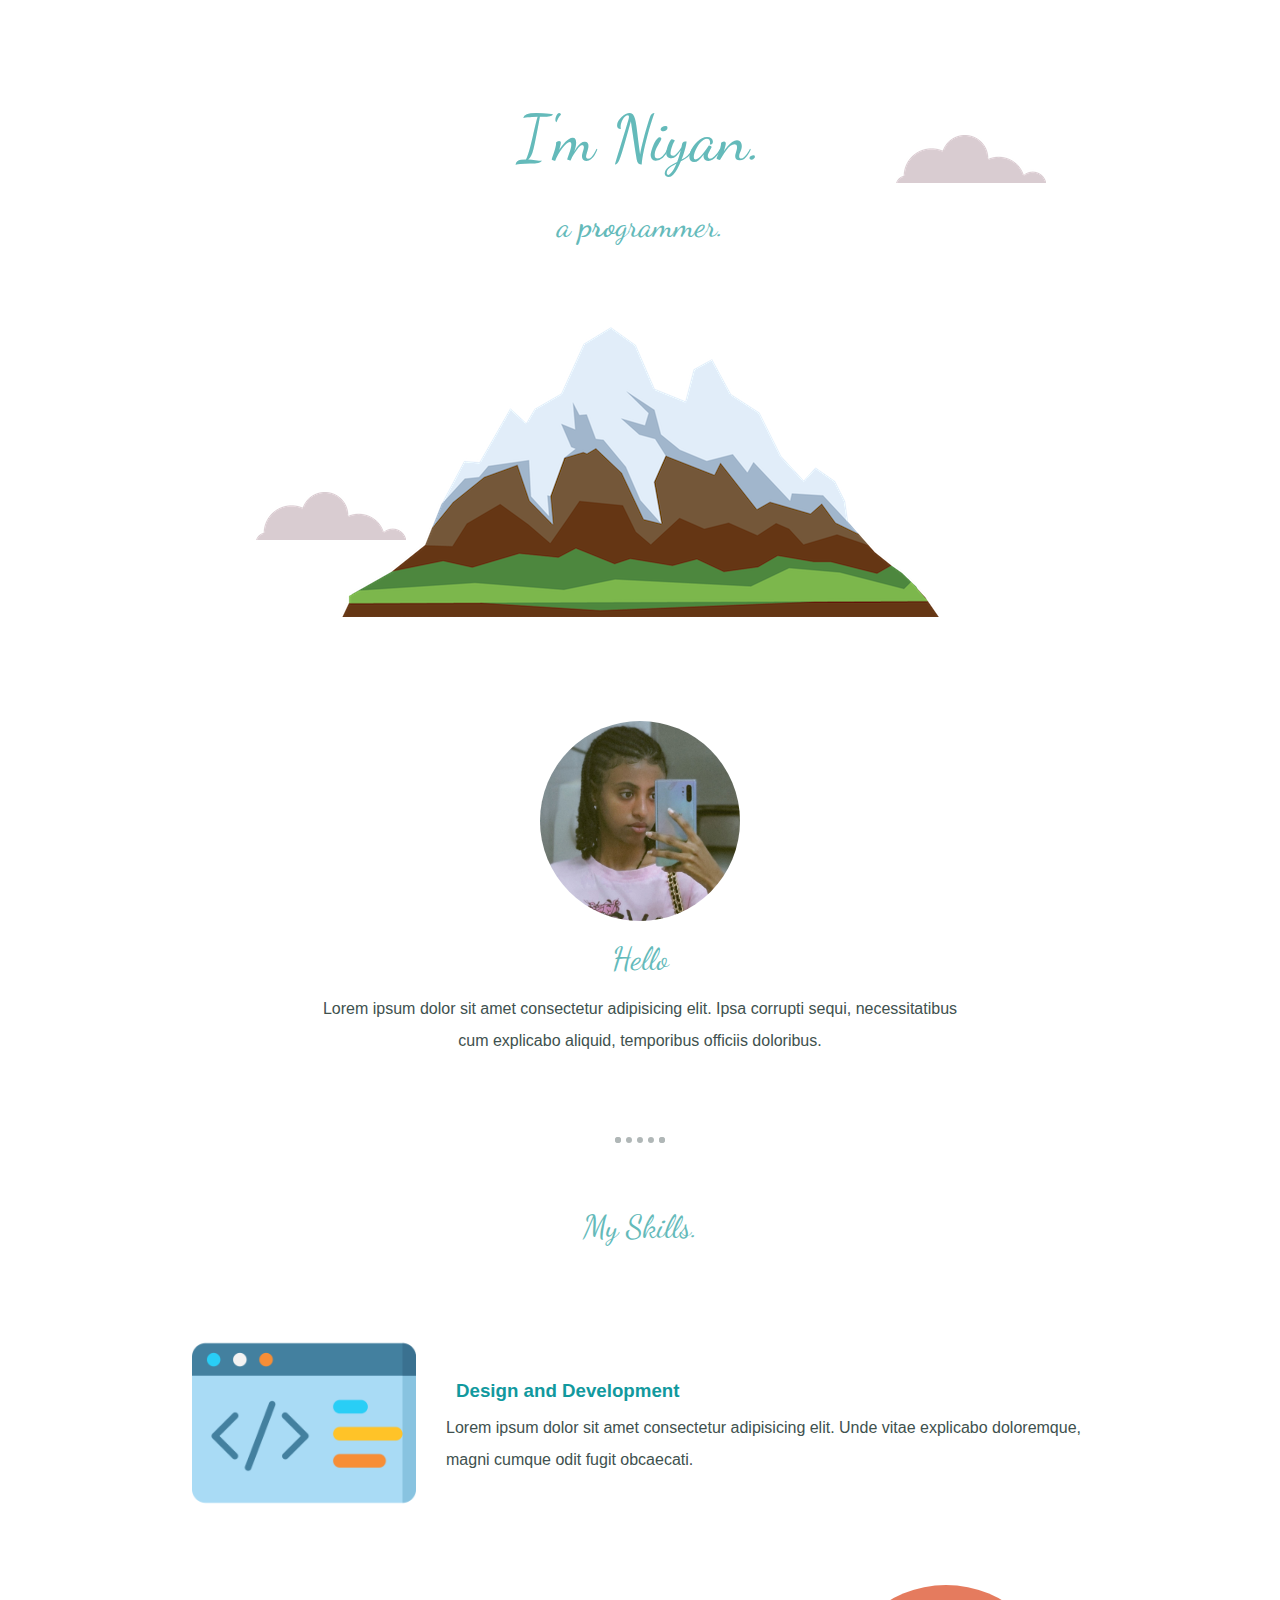
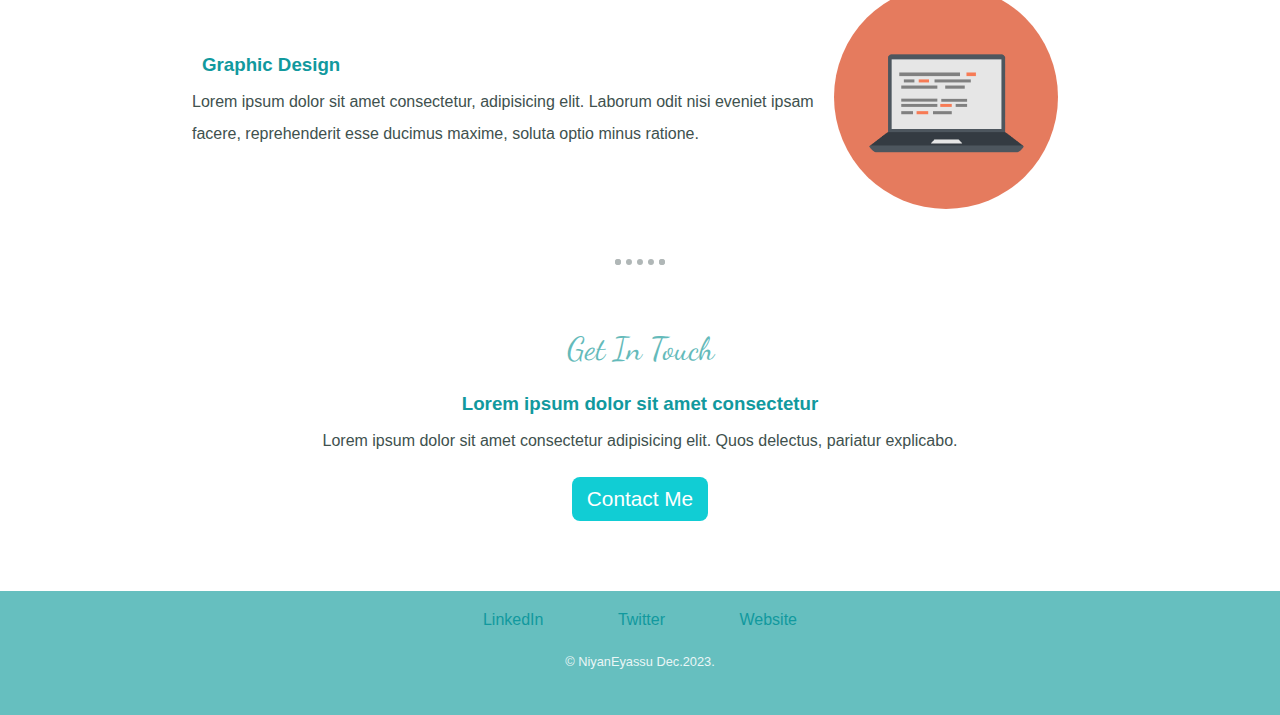
<file: index.html>
<!DOCTYPE html>
<html lang="en">
  <head>
    <meta charset="UTF-8" />
    <meta name="viewport" content="width=device-width, initial-scale=1.0" />
    <title>My Site</title>
<link href="https://fonts.googleapis.com/css2?family=Dancing+Script:wght@700&display=swap" rel="stylesheet">
    <link href="css/uicons-bold-straight.css" rel="stylesheet">
    <link rel="shortcut icon" href="favicon.ico" type="image/x-icon" />
    <link rel="stylesheet" href="app.css" />
  </head>
  <body>
      <img class="cloud-1" src="images/cloud.png" alt="cloud-picture" />
      <h1>I'm Niyan.</h1>
      <h2>a <span class="pro">pro</span>grammer.</h2>
      <img class="cloud-2" src="images/cloud.png" alt="cloud-picture" />
      <img src="images/mountain.png" alt="mountain-picture" />
    </section>
    <section class="main">
      <img src="images/profile.jpg" alt="my profile picture" />
      <h2>Hello</h2>
      <div>
        <p>
          Lorem ipsum dolor sit amet consectetur adipisicing elit. Ipsa corrupti
          sequi, necessitatibus cum explicabo aliquid, temporibus officiis
          doloribus.
        </p>
      </div>
    </section>
    <hr />
    <section class="skill">
      <h2>My Skills.</h2>
      <div class="skill-row">
        <img class="code" src="images/code.png" alt="" />
        <div>
          <h3>Design and Development</h3>
          <p>
            Lorem ipsum dolor sit amet consectetur adipisicing elit. Unde vitae
            explicabo doloremque, magni cumque odit fugit obcaecati.
          </p>
        </div>
      </div>
      <div class="skill-row">
        <div>
          <h3>Graphic Design</h3>
          <p>
            Lorem ipsum dolor sit amet consectetur, adipisicing elit. Laborum
            odit nisi eveniet ipsam facere, reprehenderit esse ducimus maxime,
            soluta optio minus ratione.
          </p>
        </div>
        <img class="computer" src="images/computer.png" alt="" />
      </div>
    </section>
    <section class="contact">
      <hr />
      <h2>Get In Touch</h2>
      <h3>Lorem ipsum dolor sit amet consectetur</h3>
      <p>
        Lorem ipsum dolor sit amet consectetur adipisicing elit. Quos delectus,
        pariatur explicabo.
      </p>
      <button class="btn">
        <a href="mailto:niyanfanta@gmail.com">Contact Me</a>
      </button>
    </section>
    <footer>
      <a href="https://www.linkedin.com/in/niyan-eyassu-80bb22240/">LinkedIn</a>
      <a href="https://www.twitter.com">Twitter</a>
      <a href="https://www.example.com">Website</a>
      <p class="paragraph">&copy NiyanEyassu Dec.2023.</p>
    </footer>
  </body>
</html>
</file>
<file: app.css>
* {
  margin: 0;
  padding: 0;
  box-sizing: border-box;
}
body {
  text-align: center;
  font-family: sans-serif;
  color: #40514e;
  cursor: default;
}

h1,
h2 {
  color: #64baba;
  margin: 0 auto;
  padding: 15px;
  font-weight: normal;
  font-family: "Dancing Script", cursive;
}
h1 {
  font-size: 4rem;
  padding-top: 100px;
  font-family: "Dancing Script", cursive;
}
h2 {
  font-size: 2rem;
}
h3 {
  color: #11999e;
  margin: 10px;
}
p {
  line-height: 2;
}
hr {
  border: #b0b7b7 dotted 6px;
  border-bottom: none;
  width: 50px;
  margin: 50px auto;
}
.profile {
  background-color: aliceblue;
}
.pro {
  font-weight: 700;
}
.cloud-1 {
  position: absolute;
  top: 15%;
  left: 70%;
}
.cloud-2 {
  position: absolute;
  bottom: 40%;
  left: 20%;
}
/*section2*/
.main {
  margin-top: 100px;
}
.main img {
  width: 200px;
  height: 200px;
  background-size: cover;
  border-radius: 50%;
}
.main div {
  width: 50%;
  margin: 0 auto;
  padding-bottom: 30px;
}

/*section3*/
.skill-row {
  width: 70%;
  margin: 50px auto;
  text-align: left;
  display: flex;
  align-items: center;
  justify-content: space-around;
}
.code {
  width: 25%;
  margin-right: 30px;
}
.computer {
  width: 25%;
  border-radius: 50%;
  margin-right: 30px;
}
/* section3 */
.contact {
  width: 50%;
  margin: 50px auto;
}
a {
  text-decoration: none;
  color: white;
}

.btn {
  border-radius: 8px;
  background-color: #11cdd4;
  border: #11999e;
  font-size: 1.3rem;
  padding: 10px 15px;
  margin: 20px;
  transition: all 400ms;
}
.btn:hover {
  background-color: #66bfbf;
  border: #2bc4ad;
  transform: translatey(-0.2rem);
}
footer {
  background-color: #66bfbf;
  color: #eaf6f6;
  padding: 20px;
}
footer a {
  color: #11999e;
  padding: 5px 15px;
  margin: 20px;
}
footer a:hover {
  border-bottom: #11999e solid 2px;
  color: #eaf6f6;
}
.paragraph {
  padding: 20px 0;
  font-size: 0.8rem;
}
</file>
